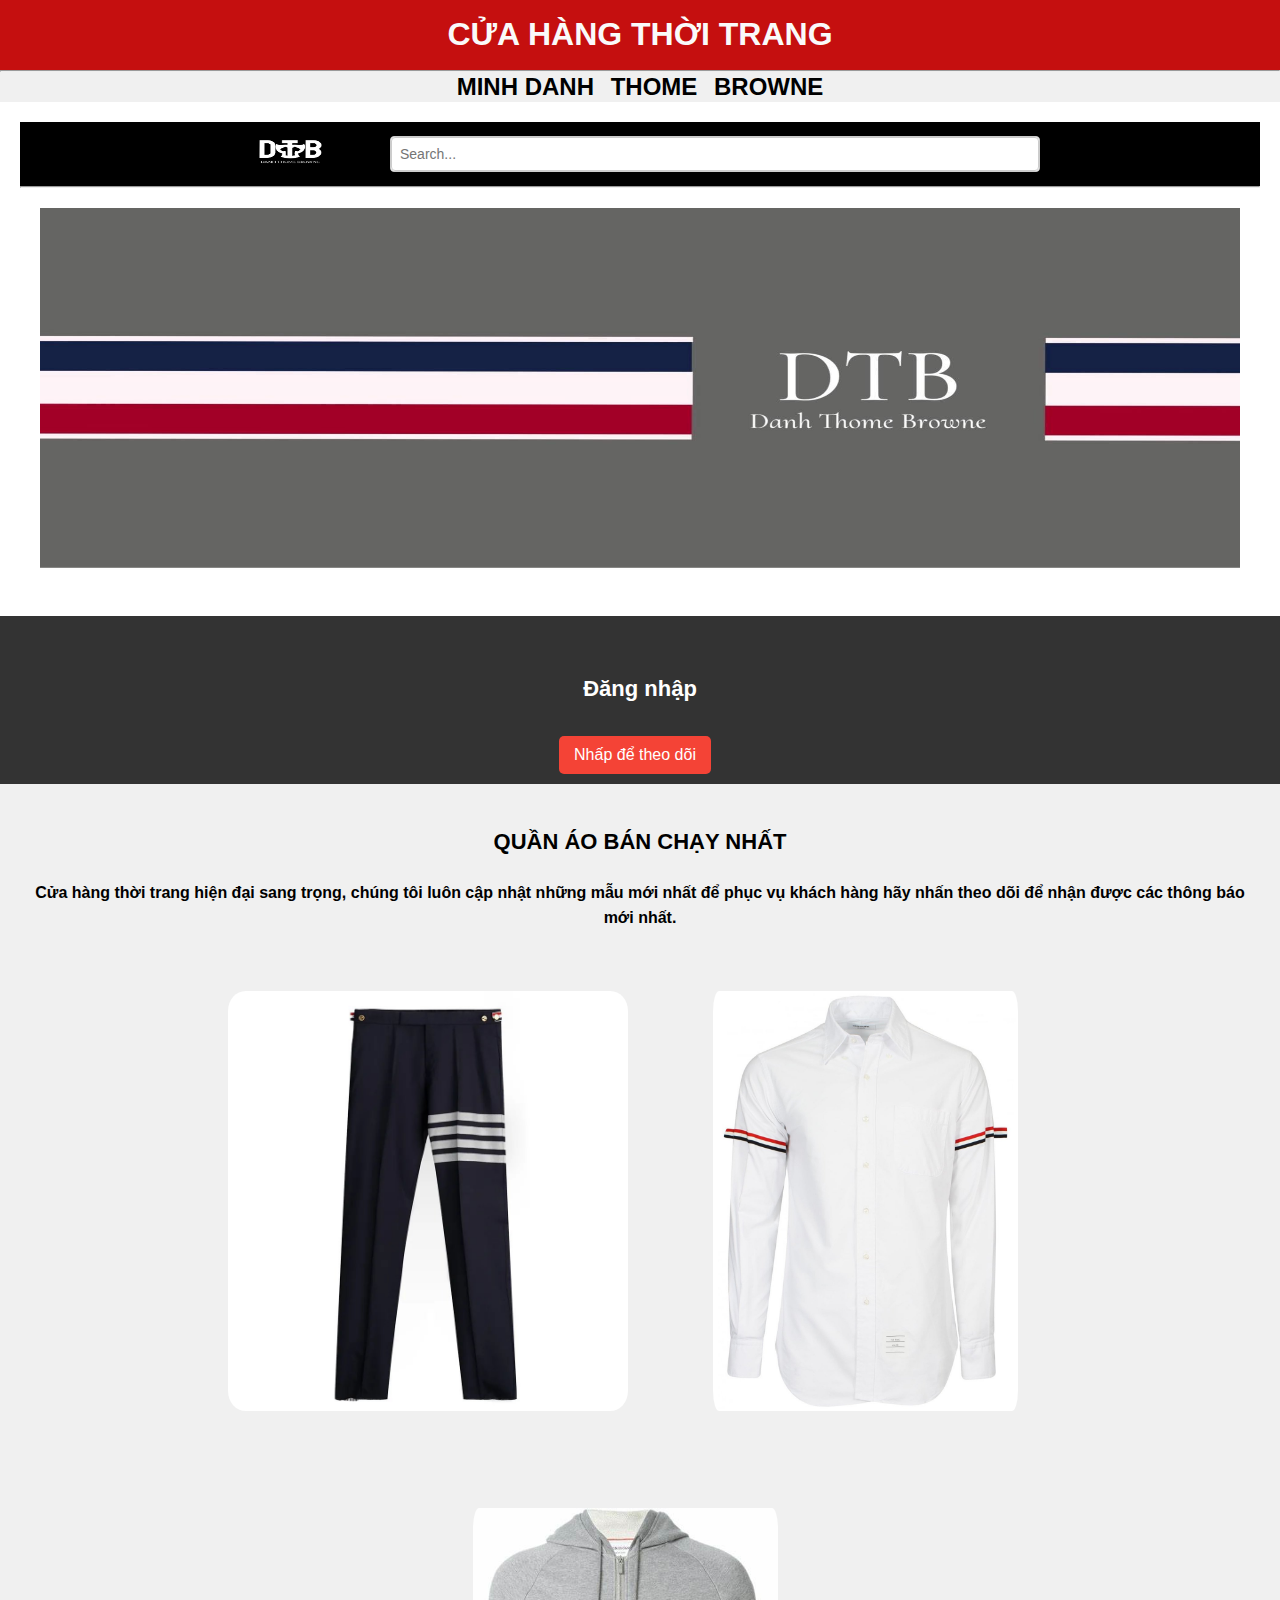
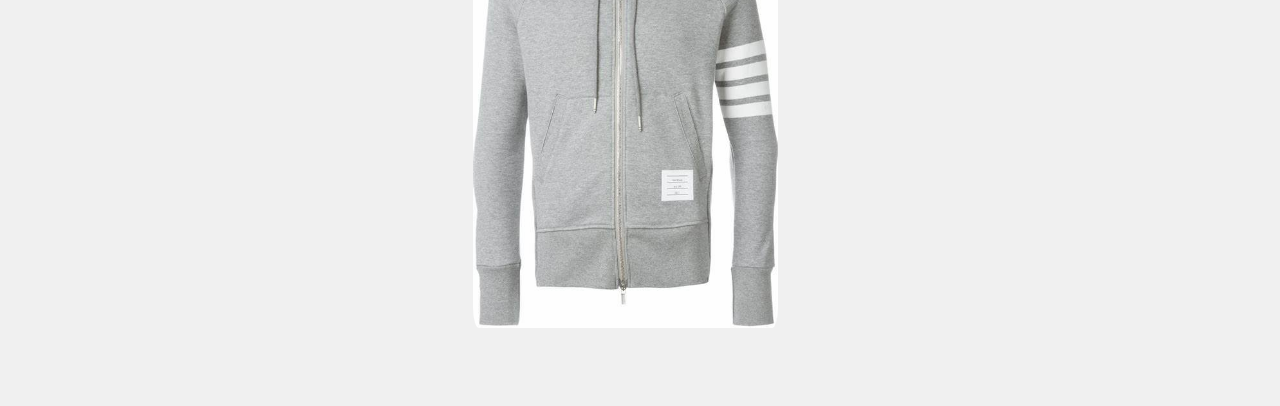
<file: HTML/index.html>
<!DOCTYPE html>
<html lang="en">
<head>
    <meta charset="UTF-8">
    <meta name="viewport" content="width=device-width, initial-scale=1.0">
    <title>My Website</title>
    <link rel="stylesheet" href="../CSS/style.css">
</head>
<body>
    <h1>CỬA HÀNG THỜI TRANG</h1>
    <hr/>

    <section id="showcase">
      <div class="container">
        <h2>
            <span class="red">MINH DANH</span>
            <span class="white">THOME</span>
            <span class="black">BROWNE</span>
        </h2>        
      </div>
    </section>
    <header class="header">
        <div class="menu">
            <div class="logo">
                <img class="logo-img" src="../RES/logoshop.jpg" alt="" width="100">
            </div>
            <div class="menu-search">
                <input type="text" placeholder="Search..." class="menu_search-input">
            </div>    
        </div>
        <hr/>
        <div class="banner">
            <img src="../RES/anhbia2.jpg" alt="" width="100%" height="400px">
        </div>
    </header>
    <nav>
        <ul>
            <li class="current">
                <a href="dangnhap.html"><h3>Đăng nhập</h3></a>
                <button onclick="toggleFollow()" id="followBtn" class="followBtn">Nhấp để theo dõi</button>
            </li>
        </ul>
    </nav>
    <main class="main">
        <h3 class="center">QUẦN ÁO BÁN CHẠY NHẤT</h3>
        <h4 class="center">Cửa hàng thời trang hiện đại sang trọng, chúng tôi luôn cập nhật những mẫu mới nhất để phục vụ khách hàng hãy nhấn theo dõi để
            nhận được các thông báo mới nhất.</h4>
        <div>
            <section class="item">
                <div class="image-container">
                    <a href="./shopquan.html">
                    <img src="../RES/quanaucc.jpg" alt="" class="item-image" style="width: 500px; height: 500px; padding: 40px; border-radius: 12%; margin-left:-20px">
                    </a>
                </div>    
                <div class="image-container">
                    <a href="./shopao.html">
                        <img src="../RES/aosomi.jpg" alt="" class="item-image" style="width: 400px; height: 500px; padding: 40px; border-radius: 12%; margin-left: -15px;">                      
                    </a>
                    
                </div>
                <div class="shopaokhoac-container">
                    <a href="./shopaokhoac.html">
                        <img src="../RES/aokhoac.jpg" alt="" class="item-image" style="width: 400px; height: 500px; padding: 40px; border-radius: 12%; margin-left: -15px;">
                    </a>
                </div>
            </section>                                    
        </div>
    </main>
    <script src="../JS/script.js"></script>
</body>
</html>
</file>
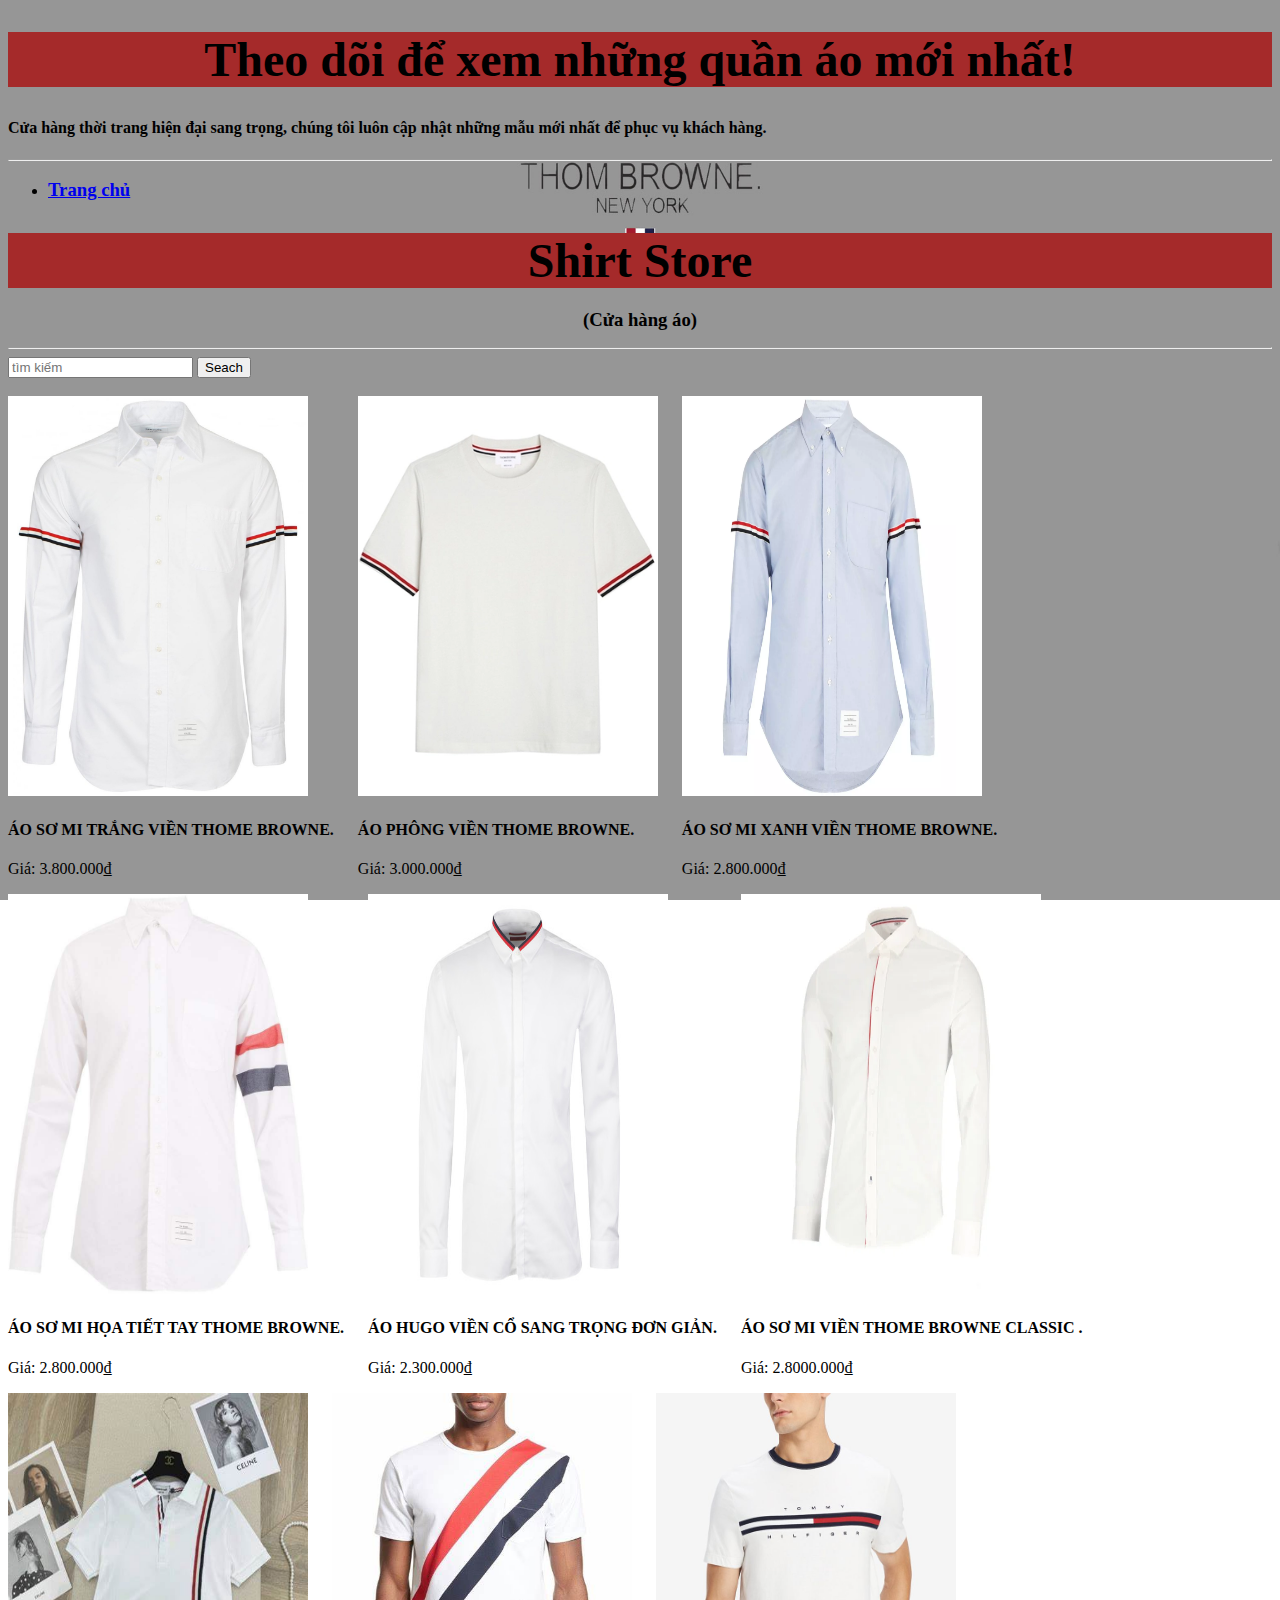
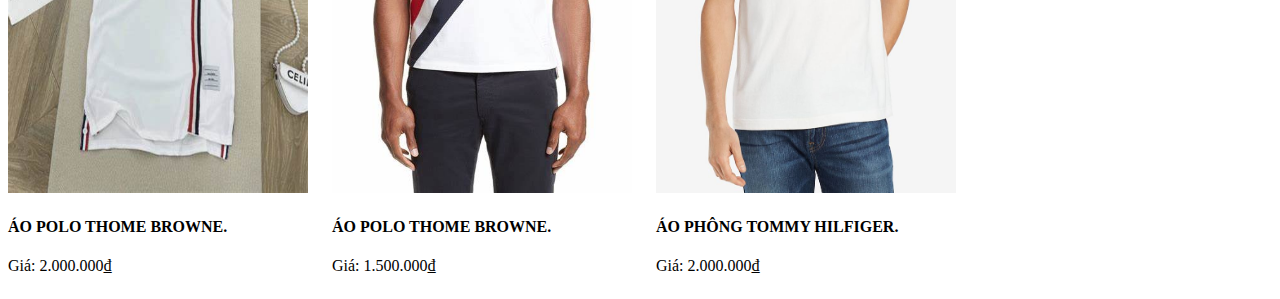
<file: HTML/shopao.html>
<!DOCTYPE html>
<html lang="en">
    <meta charset="UTF-8">
    <meta name="viewport" content="width=device-width, initial-scale=1.0">
    <title>Shirt store</title>
    <link rel="stylesheet" href="../CSS/shopquan.css">
<head>
<section id="newsletter">
    <div class="container">
      <h1>Theo dõi để xem những quần áo mới nhất!</h1>
      <p><h4>Cửa hàng thời trang hiện đại sang trọng, chúng tôi luôn cập nhật những mẫu mới nhất để phục vụ khách hàng.</h4></p>
    <hr/>
    </div>
</section>
</head>
<nav>
    <ul>
        <li class="current">
            <a href="./index.html"><h3>Trang chủ</h3></a>
        </li>
    </ul>
</nav>
<body>
  <div class="container">
        <h1>Shirt Store</h1>
        <div class="shop-container">
            <h3>(Cửa hàng áo)</h3>
        </div>        
 <br>
 <hr/>
 <form>
    <input type="search" placeholder="tìm kiếm">
    <button type="submit" class="button_1">Seach</button>
  </form>
  <br>
      <div class="item img">
          <img src="../RES/aosomi.jpg" width="300" height="400">
          <p><h4>ÁO SƠ MI TRẮNG VIỀN THOME BROWNE.</h4></p>
          <span><p> Giá: 3.800.000₫</p></span>
      </div>
      <div class="item img">
          <img src="../RES/aophong.jpg" width="300" height="400">
          <p><h4>ÁO PHÔNG VIỀN THOME BROWNE.</h4></p>
          <span><p> Giá: 3.000.000₫</p></span>
      </div>
      <div class="item img">
          <img src="../RES/aosomitaydaixanh.png" width="300" height="400">
          <p><h4>ÁO SƠ MI XANH VIỀN THOME BROWNE.</h4></p>
          <span><p> Giá: 2.800.000₫</p></span>
      </div>
      <div class="item img">
          <img src="../RES/aothomebrowne.jpg" width="300" height="400">
          <p><h4>ÁO SƠ MI HỌA TIẾT TAY THOME BROWNE.</h4></p>
          <span><p>Giá: 2.800.000₫</p></span>
      </div>
      <div class="item img">
          <img src="../RES/somihugo.jpg" width="300" height="400">
          <p><h4>ÁO HUGO VIỀN CỔ SANG TRỌNG ĐƠN GIẢN.</h4></p>
          <span><p> Giá: 2.300.000₫</p></span>
          <div class="button">
          </div>
      </div>
      <div class="item img">
          <img src="../RES/somivientrong.jpg" width="300" height="400">
          <p><h4>ÁO SƠ MI VIỀN THOME BROWNE CLASSIC .</h4></p>
          <span><p> Giá: 2.8000.000₫</p></span>
      </div>
      <div class="item img">
          <img src="../RES/aopolo.jpg" width="300" height="400">
          <p><h4>ÁO POLO THOME BROWNE.</h4></p>
          <span><p> Giá: 2.000.000₫</p></span>
      </div>
      <div class="item img">
        <img src="../RES/aophongthome.jpg" width="300" height="400">
        <p><h4>ÁO POLO THOME BROWNE.</h4></p>
        <span><p> Giá: 1.500.000₫</p></span>
    </div>
    <div class="item img">
        <img src="../RES/aotommy.jpg" width="300" height="400">
        <p><h4>ÁO PHÔNG TOMMY HILFIGER.</h4></p>
        <span><p> Giá: 2.000.000₫</p></span>
    </div>
  </div>
</body>
</html>
</file>
<file: CSS/style.css>
* {
    margin: 0;
    padding: 0;
    box-sizing: border-box;
}
.body2{
    display: flex;
    justify-content: center;
    align-items: center;
    min-height: 100vh;
 }

h1 {
    color: #fafafa;
    background-color: #c50f0f;
    display: flex;
    justify-content: center;
    align-items: center; 
    height: 70px;
    width: 100%; 
} 
.red, .white, .black {
    display: inline-block; 
    margin: 5px;
}

#showcase {
    display: flex;
    justify-content: center;
    align-items: center; 
    height: 30px; 
}

.menu {
    height: 64px;
    background-color: rgb(0, 0, 0);
    display: flex;
    align-items: center;
    justify-content: center;
}

.logo-img {
    height: 50px;
}

.menu-search {
    width: 650px;
    margin-left: 50px;
    border: 1px solid #ccc ;
    border-radius: 4px;
    background-color: #fff;
    height: 36px;
}
.menu_search-input {
    height: 100%;
    width: 100%;
    border: none;
}

.banner img {
    padding: 20px;
}

h3 {
    margin: 20px 0 ;
    font-size: 22px;
}  

.item-price {
    position: relative;
    top: -15px; 
    left: 0; 
    display: flex;
    flex-direction: column;
}

.price-strong {
    font-weight: bold; 
}
.price-red {
    color: red; 
}
.price-light {
    color: #7a7878; 
}
.price {
    margin-top: 5px;
}

.item {
    display: flex;
    justify-content: space-around;
}

.item-image {
    transition: transform 0.3s ease;
}

.item-image:hover {
    transform: scale(1.1);
}

.center {
    text-align: center;
}

.followBtn {
    background-color: #f44336;
    color: white;
    padding: 10px 15px;
    border: none;
    cursor: pointer;
    border-radius: 5px;
    font-size: 16px;
    margin-top: 10px;
    transition: background-color 0.3s;
}

.followBtn:hover {
    background-color: #555; 
}


* {
    box-sizing: border-box;
    margin: 0;
    padding: 0;
}

body {
    font-family: Arial, sans-serif;
    line-height: 1.6;
    background-color: #f0f0f0;
}

.container {
    max-width: 1200px;
    margin: 0 auto;
    padding: 0 20px;
}

.header {
    background-color: #fff;
    padding: 20px;
    text-align: center;
}


.menu_search-input {
    width: 100%;
    padding: 8px;
    font-size: 16px;
    border: 1px solid #ccc;
    border-radius: 4px;
}

nav ul {
    list-style-type: none;
    text-align: center;
    padding: 10px;
    background-color: #333;
}

nav ul li {
    display: inline;
    margin-right: 20px;
}

nav ul li a {
    color: #fff;
    text-decoration: none;
    padding: 10px;
}

nav ul li a:hover {
    text-decoration: underline;
}


.main {
    padding: 20px;
}

.center {
    text-align: center;
    margin-bottom: 20px;
}

.item {
    display: flex;
    justify-content: center;
    align-items: center;
    flex-wrap: wrap;
}

.item img {
    width: 100%;
    max-width: 100%;
    height: auto;
    border-radius: 5px;
    margin-bottom: 10px;
}

@media only screen and (max-width: 768px) {

    .container {
        padding: 0 10px;
    }

    .header {
        padding: 10px;
    }

    .menu_search-input {
        font-size: 14px;
    }

    .item img {
        padding: 10px;
        margin-left: 0;
    }
}


    .menu_search-input {
        font-size: 14px;
    }
}
</file>
<file: CSS/shopquan.css>
.store-description{
    font-size: 2rem;
    font-family: Arial, sans-serif;
    text-align: center;
}
h1 {
    font-size: 3rem;
    text-align: center;
}
.item {
    display: inline-block;
    vertical-align: top; 
    margin-right: 20px; 
}

.container h1 {
    background-color: brown;
}

.shop-container {
    display: flex;
    flex-wrap: wrap;
    justify-content: center;
    align-items: center;
    height: 30px;
    margin-top: -30px;
}

body {
    background-image: url(../RES/background.jpg);
    background-size: cover; 
    background-position: center;
    background-attachment: fixed; 
}

.item {
    border-radius: 30px;
}
</file>
